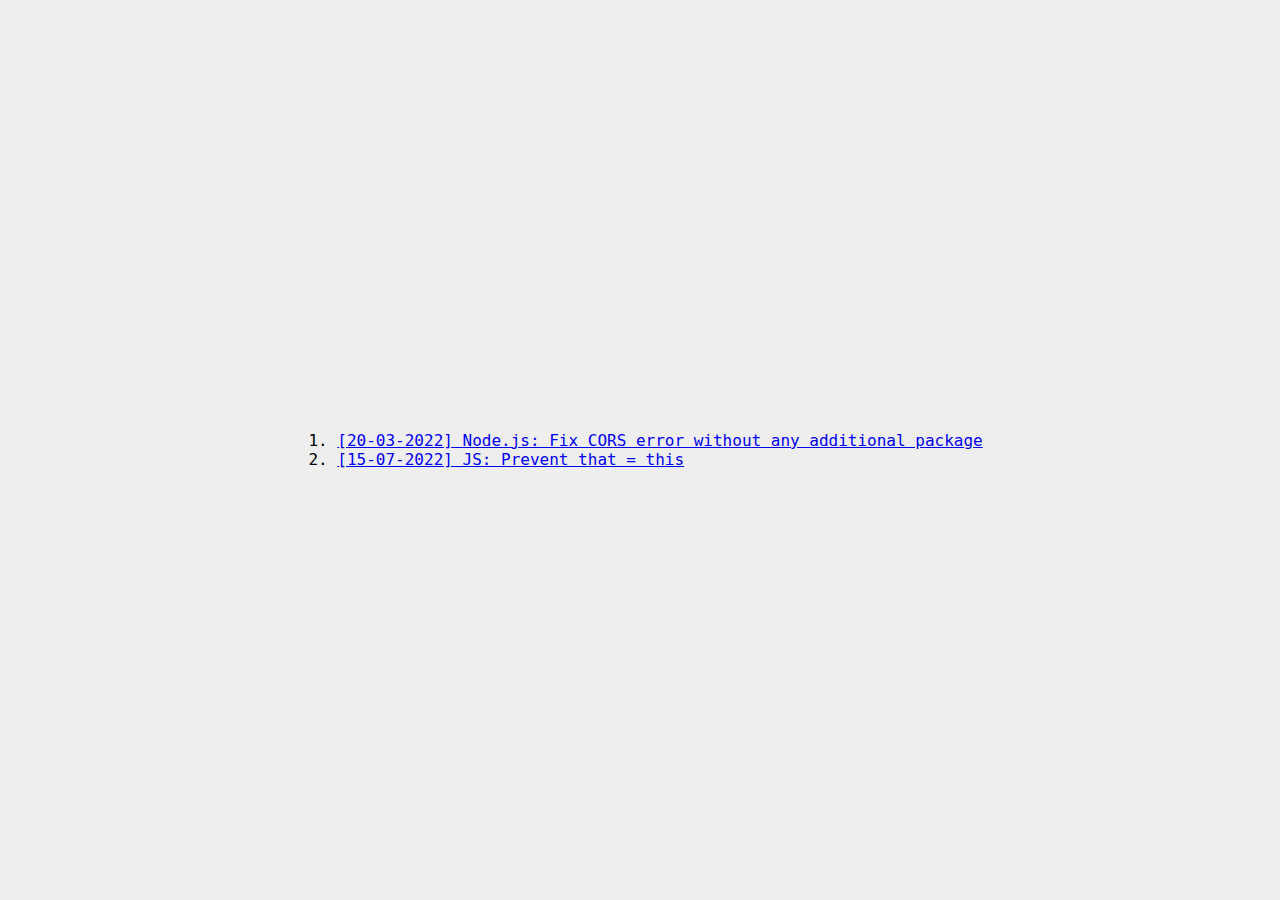
<file: blogs/index.html>
<!DOCTYPE html>
<html>
  <head>
    <title>Blog</title>
    <meta charset="UTF-8">
    <meta name="keywords" content="Vighnesh Nayak S">
    <meta name="author" content="Vighnesh Nayak S">    
    <meta name="viewport" content="width=device-width, initial-scale=1.0">   
    <link rel="apple-touch-icon" sizes="180x180" href="../assets/favicon/apple-touch-icon.png">
    <link rel="icon" type="image/png" sizes="32x32" href="../assets/favicon/favicon-32x32.png">
    <link rel="icon" type="image/png" sizes="16x16" href="../assets/favicon/favicon-16x16.png">
    <link rel="manifest" href="../assets/favicon/site.webmanifest">    
    <link rel="preconnect" href="https://fonts.googleapis.com">
    <link rel="preconnect" href="https://fonts.gstatic.com" crossorigin>
    <link rel="stylesheet" href="./index.css">    
  </head>
  <body>
    <ul>
      <li><a href="./cors/index.html">[20-03-2022] Node.js: Fix CORS error without any additional package</a></li>
      <li><a href="./that_eq_this/index.html">[15-07-2022] JS: Prevent that = this</a></li>
    </ul>
  </body>
</html>
</file>
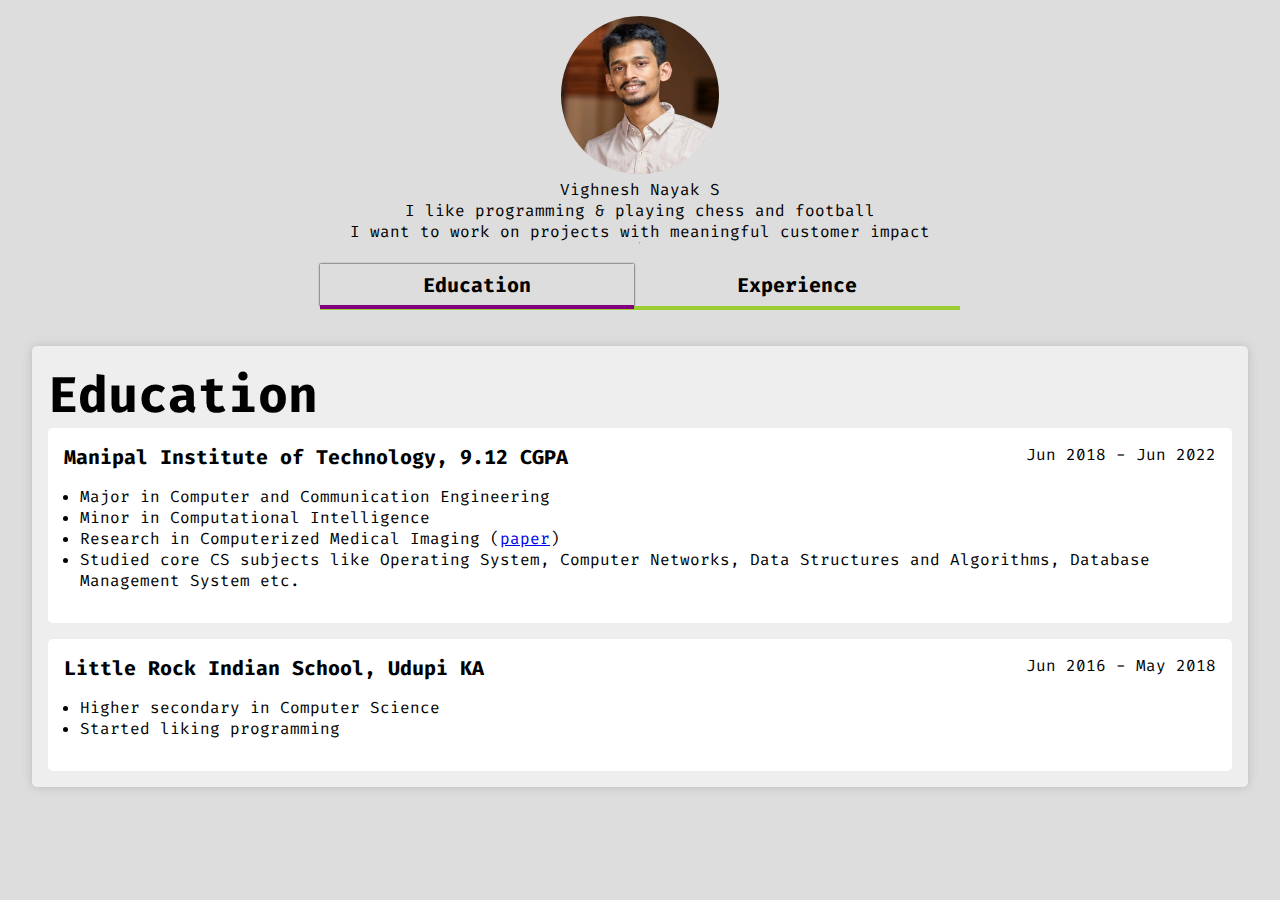
<file: pages/about.html>
<!DOCTYPE html>
<html>
  <head>
    <title>About</title>
    <meta charset="UTF-8">
    <meta name="keywords" content="Vighnesh Nayak S">
    <meta name="author" content="Vighnesh Nayak S">    
    <meta name="viewport" content="width=device-width, initial-scale=1.0">
    <link rel="apple-touch-icon" sizes="180x180" href="../assets/favicon/apple-touch-icon.png">
    <link rel="icon" type="image/png" sizes="32x32" href="../assets/favicon/favicon-32x32.png">
    <link rel="icon" type="image/png" sizes="16x16" href="../assets/favicon/favicon-16x16.png">
    <link rel="manifest" href="../assets/favicon/site.webmanifest">    
    <link rel="preconnect" href="https://fonts.googleapis.com">
    <link rel="preconnect" href="https://fonts.gstatic.com" crossorigin>
    <link href="https://fonts.googleapis.com/css2?family=Fira+Code:wght@300&display=swap" rel="stylesheet">
    <link rel="stylesheet" href="./about.css">    
  </head>
  <body>
    <div class="dp">
      <img src="../assets/me.jpg">
    </div>
    <div class="introduction">
      <p>Vighnesh Nayak S</p>
      <p>I like programming & playing chess and football</p>
      <p>I want to work on projects with meaningful customer impact</p>
    </div>
    <hr>
    <nav class="navbar">
      <li id="edu-nav" onclick="loadSection('edu')">Education</li>
      <li id="exp-nav" onclick="loadSection('exp')">Experience</li>
      <!-- <li id="proj-nav" onclick="loadSection('proj')">Projects</li> -->
    </nav>
    <div id="edu" class="card">
      <h1 class="title">Education</h1>
      <div class="main">
        <div class="item">
          <div class="name-and-duration">
            <div class="name">
              <p>Manipal Institute of Technology, 9.12 CGPA</p>
            </div>
            <div class="duration">
              <p>Jun 2018 - Jun 2022</p>
            </div>          
          </div>
          <ul class="summary">
            <li>Major in Computer and Communication Engineering</li>
            <li>Minor in Computational Intelligence</li>
            <li>Research in Computerized Medical Imaging (<a href="https://ieeexplore.ieee.org/abstract/document/9611261/">paper</a>)</li>
            <li>Studied core CS subjects like Operating System, Computer Networks, Data Structures and Algorithms, Database Management System etc.</li>
          </ul>
        </div>
        <div class="item">
          <div class="name-and-duration">
            <div class="name">
              <p>Little Rock Indian School, Udupi KA</p>
            </div>
            <div class="duration">
              <p>Jun 2016 - May 2018</p>
            </div>          
          </div>
          <ul class="summary">
            <li>Higher secondary in Computer Science</li>
            <li>Started liking programming</li>
          </ul>
        </div>        
      </div>      
    </div>
    <div id="exp" class="card">
      <h1 class="title">Experience</h1>
      <div class="main">
        <div class="item">
          <div class="name-and-duration">
            <div class="name">
              <p>Citrix R&D India, KA</p>
            </div>
            <div class="duration">
              <p>Jan 2022 - Jun 2022</p>
            </div>          
          </div>
          <div class="role">
            <p>Software Engineer Intern</p>
          </div>
          <ul class="summary">
            <li>Made Citrix ADM Overview dashboard customizable</li>
            <li>Implemented trend analytics, top N charts and interactive filters in Citrix ADM WebInsight</li>
            <li>Worked on React related UI bug fixes in Citrix ADM</li>
            <li>Explored different anomaly detection algorithms on time series data</li>
            <li>Tech stack: React, C++, PostgreSQL, Python </li>
          </ul>
        </div>
        <div class="item">
          <div class="name-and-duration">
            <div class="name">
              <p>Samsung R&D Bangalore, KA</p>
            </div>
            <div class="duration">
              <p>Jun 2021 - Jul 2021</p>
            </div>          
          </div>
          <div class="role">
            <p>Student Trainee</p>
          </div>
          <ul class="summary">
            <li>Developed an internal tool using Electron, React and Flask to increase productivity of engineers in log file analysis of communication logs</li>
            <li>Tech stack: Python, Electron, React, Flask</li>
          </ul>
        </div>
        <div class="item">
          <div class="name-and-duration">
            <div class="name">
              <p>Blackfrog Technologies Pvt. Ltd., KA</p>
            </div>
            <div class="duration">
              <p>May 2020 - Jun 2020</p>
            </div>          
          </div>
          <div class="role">
            <p>Backend Developer Intern</p>
          </div>
          <ul class="summary">
            <li>Deployed backend system on AWS EC2 and configured NGINX as API gateway</li>
            <li>Developed an internal tool for real-time monitoring of 20+ IoT devices</li>
            <li>Tech stack: Node, Vue, PostgreSQL, Redis</li>
          </ul>
        </div>
      </div>                  
    </div>
    <!-- <div id="proj" class="card"></div> -->
    <script>
      const sections = ["edu", "exp"];

      function hideSections() {
        sections.forEach((e) => {
          document.getElementById(e).style.display = "none";
          document.getElementById(e + "-nav").removeAttribute("active");          
        });        
      }

      function loadSection(v) {
        hideSections();
        document.getElementById(v).style.display = "block ";
        document.getElementById(v + "-nav").setAttribute("active", "true");
      }

      window.addEventListener("load", function() {
        loadSection(sections[0]);
      });
    </script>
  </body>
</html>
</file>
<file: blogs/index.css>
*::after,
*::before,
* {
  box-sizing: border-box;
}

body {
  user-select: none;
  font-family: 'Fira Code', monospace;
  background-color: #eee;
  height: 100vh;  
  display: grid;
  place-items: center;
  margin: 0;
  padding: 0;
}

li {
  list-style: decimal;
}
</file>
<file: pages/about.css>
*::after,
*::before,
* {
  box-sizing: border-box;
  margin: 0;
  padding: 0;
}

body {
  user-select: none;
  font-family: 'Fira Code', monospace;
  background-color: #ddd;
  display: grid;
  place-items: center;
}

body:last-child {
  margin-bottom: 1em;
}

.card {
  align-self: start;

  background-color: #eee;
  border-radius: 5px;
  box-shadow: 0px 0px 10px #bbb;
  width: 95%;
  padding: 1em;
  margin: 1em;
}

.card .title {
  text-align: left;
  font-size: 50px;
}

.card .main {
  display: grid;
  gap: 1em 1em;
}

.card .item {
  background-color: #fff;
  padding: 1em;
  border-radius: 5px;
}

.card .item .name-and-duration {
  display: flex;
  flex-direction: row;
  justify-content: space-between;
}

.card .item .name-and-duration .name {
  font-weight: 900;
  font-size: 20px;
}

.card .item .summary {
  padding: 1em;
}

.card .item .role {
  font-weight: 600;
  margin: 0;
}

.dp {
  text-align: center;
}

.dp img {
  width: 50%;
  border-radius: 50%;
  margin-top: 1em;
}

.navbar {
  width: 50%;
  font-weight: bolder;
  font-size: 20px;
  list-style: none;
  display: flex;
  justify-content: space-between;
  align-items: center;
  border-bottom: 4px solid yellowgreen;
  text-align: center;
  margin: 1em;
}

.navbar li {
  cursor: pointer;
  flex-grow: 1;
  padding: 0.4em;
  background-color: transparent;
  position: relative;
}

.navbar li::after {
  content: '';
  position: absolute;
  border-bottom: 4px solid purple;
  display: block;
  margin: 0 auto;
  width: 0;
  top: 41px;
  bottom: 0;
  left: 0;
  right: 0;
  z-index: 1;
  transition: width ease 1000ms;
}

.navbar li[active="true"]::after {
  content: '';
  position: absolute;
  border-bottom: 4px solid purple;
  display: block;
  margin: 0 auto;
  top: 41px;
  bottom: 0;
  left: 0;
  right: 0;
  z-index: 1;
  width: 100%;
}

.navbar li[active="true"] {
  box-shadow: 0px 0px 2px #000;
}

.introduction {
  text-align: center;
}
</file>
